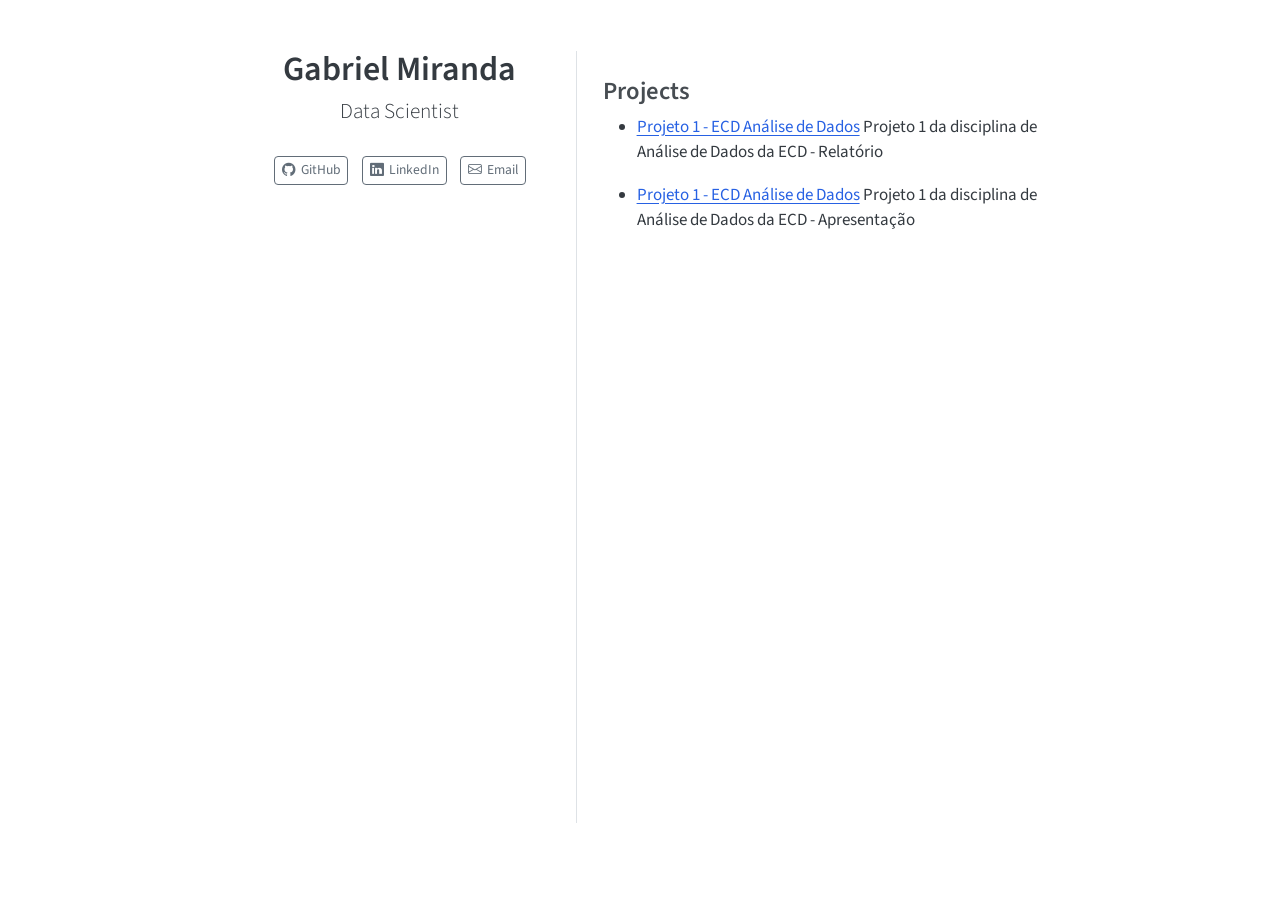
<file: docs/index.html>
<!DOCTYPE html>
<html xmlns="http://www.w3.org/1999/xhtml" lang="en" xml:lang="en"><head>

<meta charset="utf-8">
<meta name="generator" content="quarto-1.8.26">

<meta name="viewport" content="width=device-width, initial-scale=1.0, user-scalable=yes">


<title>Gabriel Miranda – Data Projects</title>
<style>
code{white-space: pre-wrap;}
span.smallcaps{font-variant: small-caps;}
div.columns{display: flex; gap: min(4vw, 1.5em);}
div.column{flex: auto; overflow-x: auto;}
div.hanging-indent{margin-left: 1.5em; text-indent: -1.5em;}
ul.task-list{list-style: none;}
ul.task-list li input[type="checkbox"] {
  width: 0.8em;
  margin: 0 0.8em 0.2em -1em; /* quarto-specific, see https://github.com/quarto-dev/quarto-cli/issues/4556 */ 
  vertical-align: middle;
}
</style>


<script src="site_libs/quarto-nav/quarto-nav.js"></script>
<script src="site_libs/clipboard/clipboard.min.js"></script>
<script src="site_libs/quarto-search/autocomplete.umd.js"></script>
<script src="site_libs/quarto-search/fuse.min.js"></script>
<script src="site_libs/quarto-search/quarto-search.js"></script>
<meta name="quarto:offset" content="./">
<script src="site_libs/quarto-html/quarto.js" type="module"></script>
<script src="site_libs/quarto-html/tabsets/tabsets.js" type="module"></script>
<script src="site_libs/quarto-html/axe/axe-check.js" type="module"></script>
<script src="site_libs/quarto-html/popper.min.js"></script>
<script src="site_libs/quarto-html/tippy.umd.min.js"></script>
<link href="site_libs/quarto-html/tippy.css" rel="stylesheet">
<link href="site_libs/quarto-html/quarto-syntax-highlighting-587c61ba64f3a5504c4d52d930310e48.css" rel="stylesheet" id="quarto-text-highlighting-styles">
<script src="site_libs/bootstrap/bootstrap.min.js"></script>
<link href="site_libs/bootstrap/bootstrap-icons.css" rel="stylesheet">
<link href="site_libs/bootstrap/bootstrap-e31584831b205ffbb2d98406f31c2a5b.min.css" rel="stylesheet" append-hash="true" id="quarto-bootstrap" data-mode="light">
<script id="quarto-search-options" type="application/json">{
  "location": "sidebar",
  "copy-button": false,
  "collapse-after": 3,
  "panel-placement": "start",
  "type": "textbox",
  "limit": 50,
  "keyboard-shortcut": [
    "f",
    "/",
    "s"
  ],
  "show-item-context": false,
  "language": {
    "search-no-results-text": "No results",
    "search-matching-documents-text": "matching documents",
    "search-copy-link-title": "Copy link to search",
    "search-hide-matches-text": "Hide additional matches",
    "search-more-match-text": "more match in this document",
    "search-more-matches-text": "more matches in this document",
    "search-clear-button-title": "Clear",
    "search-text-placeholder": "",
    "search-detached-cancel-button-title": "Cancel",
    "search-submit-button-title": "Submit",
    "search-label": "Search"
  }
}</script>


<link rel="stylesheet" href="custom.css">
</head>

<body class="fullcontent quarto-light">

<div id="quarto-search-results"></div>
<!-- content -->
<div id="quarto-content" class="quarto-container page-columns page-rows-contents page-layout-article">
<!-- sidebar -->
<!-- margin-sidebar -->
    
<!-- main -->
<div class="quarto-about-trestles">
  <div class="about-entity">
<header id="title-block-header" class="quarto-title-block default">
<div class="quarto-title">
<h1 class="title">Gabriel Miranda</h1>
<p class="subtitle lead">Data Scientist</p>
</div>
<div class="quarto-title-meta">
  </div>
</header>
    <div class="about-links">
  <a href="https://github.com/gamiranda" class="about-link" rel="" target="">
    <i class="bi bi-github"></i>
     <span class="about-link-text">GitHub</span>
  </a>
  <a href="https://linkedin.com/in/ga-miranda" class="about-link" rel="" target="">
    <i class="bi bi-linkedin"></i>
     <span class="about-link-text">LinkedIn</span>
  </a>
  <a href="mailto:gamiranda.ds@gmail.com" class="about-link" rel="" target="">
    <i class="bi bi-envelope"></i>
     <span class="about-link-text">Email</span>
  </a>
</div>
  </div>
  <div class="about-contents"><main class="content" id="quarto-document-content">
<section id="projects" class="level3">
<h3 data-anchor-id="projects">Projects</h3>
<ul>
<li><p><strong><a href="./quarto_archives/projeto1_analisededados.html">Projeto 1 - ECD Análise de Dados</a></strong> Projeto 1 da disciplina de Análise de Dados da ECD - Relatório</p></li>
<li><p><strong><a href="./quarto_archives/projeto1_apresentacao.html">Projeto 1 - ECD Análise de Dados</a></strong> Projeto 1 da disciplina de Análise de Dados da ECD - Apresentação</p></li>
</ul>


</section>
</main></div>
</div>
 <!-- /main -->
<script id="quarto-html-after-body" type="application/javascript">
  window.document.addEventListener("DOMContentLoaded", function (event) {
    const isCodeAnnotation = (el) => {
      for (const clz of el.classList) {
        if (clz.startsWith('code-annotation-')) {                     
          return true;
        }
      }
      return false;
    }
    const onCopySuccess = function(e) {
      // button target
      const button = e.trigger;
      // don't keep focus
      button.blur();
      // flash "checked"
      button.classList.add('code-copy-button-checked');
      var currentTitle = button.getAttribute("title");
      button.setAttribute("title", "Copied!");
      let tooltip;
      if (window.bootstrap) {
        button.setAttribute("data-bs-toggle", "tooltip");
        button.setAttribute("data-bs-placement", "left");
        button.setAttribute("data-bs-title", "Copied!");
        tooltip = new bootstrap.Tooltip(button, 
          { trigger: "manual", 
            customClass: "code-copy-button-tooltip",
            offset: [0, -8]});
        tooltip.show();    
      }
      setTimeout(function() {
        if (tooltip) {
          tooltip.hide();
          button.removeAttribute("data-bs-title");
          button.removeAttribute("data-bs-toggle");
          button.removeAttribute("data-bs-placement");
        }
        button.setAttribute("title", currentTitle);
        button.classList.remove('code-copy-button-checked');
      }, 1000);
      // clear code selection
      e.clearSelection();
    }
    const getTextToCopy = function(trigger) {
      const outerScaffold = trigger.parentElement.cloneNode(true);
      const codeEl = outerScaffold.querySelector('code');
      for (const childEl of codeEl.children) {
        if (isCodeAnnotation(childEl)) {
          childEl.remove();
        }
      }
      return codeEl.innerText;
    }
    const clipboard = new window.ClipboardJS('.code-copy-button:not([data-in-quarto-modal])', {
      text: getTextToCopy
    });
    clipboard.on('success', onCopySuccess);
    if (window.document.getElementById('quarto-embedded-source-code-modal')) {
      const clipboardModal = new window.ClipboardJS('.code-copy-button[data-in-quarto-modal]', {
        text: getTextToCopy,
        container: window.document.getElementById('quarto-embedded-source-code-modal')
      });
      clipboardModal.on('success', onCopySuccess);
    }
      var localhostRegex = new RegExp(/^(?:http|https):\/\/localhost\:?[0-9]*\//);
      var mailtoRegex = new RegExp(/^mailto:/);
        var filterRegex = new RegExp('/' + window.location.host + '/');
      var isInternal = (href) => {
          return filterRegex.test(href) || localhostRegex.test(href) || mailtoRegex.test(href);
      }
      // Inspect non-navigation links and adorn them if external
     var links = window.document.querySelectorAll('a[href]:not(.nav-link):not(.navbar-brand):not(.toc-action):not(.sidebar-link):not(.sidebar-item-toggle):not(.pagination-link):not(.no-external):not([aria-hidden]):not(.dropdown-item):not(.quarto-navigation-tool):not(.about-link)');
      for (var i=0; i<links.length; i++) {
        const link = links[i];
        if (!isInternal(link.href)) {
          // undo the damage that might have been done by quarto-nav.js in the case of
          // links that we want to consider external
          if (link.dataset.originalHref !== undefined) {
            link.href = link.dataset.originalHref;
          }
        }
      }
    function tippyHover(el, contentFn, onTriggerFn, onUntriggerFn) {
      const config = {
        allowHTML: true,
        maxWidth: 500,
        delay: 100,
        arrow: false,
        appendTo: function(el) {
            return el.parentElement;
        },
        interactive: true,
        interactiveBorder: 10,
        theme: 'quarto',
        placement: 'bottom-start',
      };
      if (contentFn) {
        config.content = contentFn;
      }
      if (onTriggerFn) {
        config.onTrigger = onTriggerFn;
      }
      if (onUntriggerFn) {
        config.onUntrigger = onUntriggerFn;
      }
      window.tippy(el, config); 
    }
    const noterefs = window.document.querySelectorAll('a[role="doc-noteref"]');
    for (var i=0; i<noterefs.length; i++) {
      const ref = noterefs[i];
      tippyHover(ref, function() {
        // use id or data attribute instead here
        let href = ref.getAttribute('data-footnote-href') || ref.getAttribute('href');
        try { href = new URL(href).hash; } catch {}
        const id = href.replace(/^#\/?/, "");
        const note = window.document.getElementById(id);
        if (note) {
          return note.innerHTML;
        } else {
          return "";
        }
      });
    }
    const xrefs = window.document.querySelectorAll('a.quarto-xref');
    const processXRef = (id, note) => {
      // Strip column container classes
      const stripColumnClz = (el) => {
        el.classList.remove("page-full", "page-columns");
        if (el.children) {
          for (const child of el.children) {
            stripColumnClz(child);
          }
        }
      }
      stripColumnClz(note)
      if (id === null || id.startsWith('sec-')) {
        // Special case sections, only their first couple elements
        const container = document.createElement("div");
        if (note.children && note.children.length > 2) {
          container.appendChild(note.children[0].cloneNode(true));
          for (let i = 1; i < note.children.length; i++) {
            const child = note.children[i];
            if (child.tagName === "P" && child.innerText === "") {
              continue;
            } else {
              container.appendChild(child.cloneNode(true));
              break;
            }
          }
          if (window.Quarto?.typesetMath) {
            window.Quarto.typesetMath(container);
          }
          return container.innerHTML
        } else {
          if (window.Quarto?.typesetMath) {
            window.Quarto.typesetMath(note);
          }
          return note.innerHTML;
        }
      } else {
        // Remove any anchor links if they are present
        const anchorLink = note.querySelector('a.anchorjs-link');
        if (anchorLink) {
          anchorLink.remove();
        }
        if (window.Quarto?.typesetMath) {
          window.Quarto.typesetMath(note);
        }
        if (note.classList.contains("callout")) {
          return note.outerHTML;
        } else {
          return note.innerHTML;
        }
      }
    }
    for (var i=0; i<xrefs.length; i++) {
      const xref = xrefs[i];
      tippyHover(xref, undefined, function(instance) {
        instance.disable();
        let url = xref.getAttribute('href');
        let hash = undefined; 
        if (url.startsWith('#')) {
          hash = url;
        } else {
          try { hash = new URL(url).hash; } catch {}
        }
        if (hash) {
          const id = hash.replace(/^#\/?/, "");
          const note = window.document.getElementById(id);
          if (note !== null) {
            try {
              const html = processXRef(id, note.cloneNode(true));
              instance.setContent(html);
            } finally {
              instance.enable();
              instance.show();
            }
          } else {
            // See if we can fetch this
            fetch(url.split('#')[0])
            .then(res => res.text())
            .then(html => {
              const parser = new DOMParser();
              const htmlDoc = parser.parseFromString(html, "text/html");
              const note = htmlDoc.getElementById(id);
              if (note !== null) {
                const html = processXRef(id, note);
                instance.setContent(html);
              } 
            }).finally(() => {
              instance.enable();
              instance.show();
            });
          }
        } else {
          // See if we can fetch a full url (with no hash to target)
          // This is a special case and we should probably do some content thinning / targeting
          fetch(url)
          .then(res => res.text())
          .then(html => {
            const parser = new DOMParser();
            const htmlDoc = parser.parseFromString(html, "text/html");
            const note = htmlDoc.querySelector('main.content');
            if (note !== null) {
              // This should only happen for chapter cross references
              // (since there is no id in the URL)
              // remove the first header
              if (note.children.length > 0 && note.children[0].tagName === "HEADER") {
                note.children[0].remove();
              }
              const html = processXRef(null, note);
              instance.setContent(html);
            } 
          }).finally(() => {
            instance.enable();
            instance.show();
          });
        }
      }, function(instance) {
      });
    }
        let selectedAnnoteEl;
        const selectorForAnnotation = ( cell, annotation) => {
          let cellAttr = 'data-code-cell="' + cell + '"';
          let lineAttr = 'data-code-annotation="' +  annotation + '"';
          const selector = 'span[' + cellAttr + '][' + lineAttr + ']';
          return selector;
        }
        const selectCodeLines = (annoteEl) => {
          const doc = window.document;
          const targetCell = annoteEl.getAttribute("data-target-cell");
          const targetAnnotation = annoteEl.getAttribute("data-target-annotation");
          const annoteSpan = window.document.querySelector(selectorForAnnotation(targetCell, targetAnnotation));
          const lines = annoteSpan.getAttribute("data-code-lines").split(",");
          const lineIds = lines.map((line) => {
            return targetCell + "-" + line;
          })
          let top = null;
          let height = null;
          let parent = null;
          if (lineIds.length > 0) {
              //compute the position of the single el (top and bottom and make a div)
              const el = window.document.getElementById(lineIds[0]);
              top = el.offsetTop;
              height = el.offsetHeight;
              parent = el.parentElement.parentElement;
            if (lineIds.length > 1) {
              const lastEl = window.document.getElementById(lineIds[lineIds.length - 1]);
              const bottom = lastEl.offsetTop + lastEl.offsetHeight;
              height = bottom - top;
            }
            if (top !== null && height !== null && parent !== null) {
              // cook up a div (if necessary) and position it 
              let div = window.document.getElementById("code-annotation-line-highlight");
              if (div === null) {
                div = window.document.createElement("div");
                div.setAttribute("id", "code-annotation-line-highlight");
                div.style.position = 'absolute';
                parent.appendChild(div);
              }
              div.style.top = top - 2 + "px";
              div.style.height = height + 4 + "px";
              div.style.left = 0;
              let gutterDiv = window.document.getElementById("code-annotation-line-highlight-gutter");
              if (gutterDiv === null) {
                gutterDiv = window.document.createElement("div");
                gutterDiv.setAttribute("id", "code-annotation-line-highlight-gutter");
                gutterDiv.style.position = 'absolute';
                const codeCell = window.document.getElementById(targetCell);
                const gutter = codeCell.querySelector('.code-annotation-gutter');
                gutter.appendChild(gutterDiv);
              }
              gutterDiv.style.top = top - 2 + "px";
              gutterDiv.style.height = height + 4 + "px";
            }
            selectedAnnoteEl = annoteEl;
          }
        };
        const unselectCodeLines = () => {
          const elementsIds = ["code-annotation-line-highlight", "code-annotation-line-highlight-gutter"];
          elementsIds.forEach((elId) => {
            const div = window.document.getElementById(elId);
            if (div) {
              div.remove();
            }
          });
          selectedAnnoteEl = undefined;
        };
          // Handle positioning of the toggle
      window.addEventListener(
        "resize",
        throttle(() => {
          elRect = undefined;
          if (selectedAnnoteEl) {
            selectCodeLines(selectedAnnoteEl);
          }
        }, 10)
      );
      function throttle(fn, ms) {
      let throttle = false;
      let timer;
        return (...args) => {
          if(!throttle) { // first call gets through
              fn.apply(this, args);
              throttle = true;
          } else { // all the others get throttled
              if(timer) clearTimeout(timer); // cancel #2
              timer = setTimeout(() => {
                fn.apply(this, args);
                timer = throttle = false;
              }, ms);
          }
        };
      }
        // Attach click handler to the DT
        const annoteDls = window.document.querySelectorAll('dt[data-target-cell]');
        for (const annoteDlNode of annoteDls) {
          annoteDlNode.addEventListener('click', (event) => {
            const clickedEl = event.target;
            if (clickedEl !== selectedAnnoteEl) {
              unselectCodeLines();
              const activeEl = window.document.querySelector('dt[data-target-cell].code-annotation-active');
              if (activeEl) {
                activeEl.classList.remove('code-annotation-active');
              }
              selectCodeLines(clickedEl);
              clickedEl.classList.add('code-annotation-active');
            } else {
              // Unselect the line
              unselectCodeLines();
              clickedEl.classList.remove('code-annotation-active');
            }
          });
        }
    const findCites = (el) => {
      const parentEl = el.parentElement;
      if (parentEl) {
        const cites = parentEl.dataset.cites;
        if (cites) {
          return {
            el,
            cites: cites.split(' ')
          };
        } else {
          return findCites(el.parentElement)
        }
      } else {
        return undefined;
      }
    };
    var bibliorefs = window.document.querySelectorAll('a[role="doc-biblioref"]');
    for (var i=0; i<bibliorefs.length; i++) {
      const ref = bibliorefs[i];
      const citeInfo = findCites(ref);
      if (citeInfo) {
        tippyHover(citeInfo.el, function() {
          var popup = window.document.createElement('div');
          citeInfo.cites.forEach(function(cite) {
            var citeDiv = window.document.createElement('div');
            citeDiv.classList.add('hanging-indent');
            citeDiv.classList.add('csl-entry');
            var biblioDiv = window.document.getElementById('ref-' + cite);
            if (biblioDiv) {
              citeDiv.innerHTML = biblioDiv.innerHTML;
            }
            popup.appendChild(citeDiv);
          });
          return popup.innerHTML;
        });
      }
    }
  });
  </script>
</div> <!-- /content -->




</body></html>
</file>
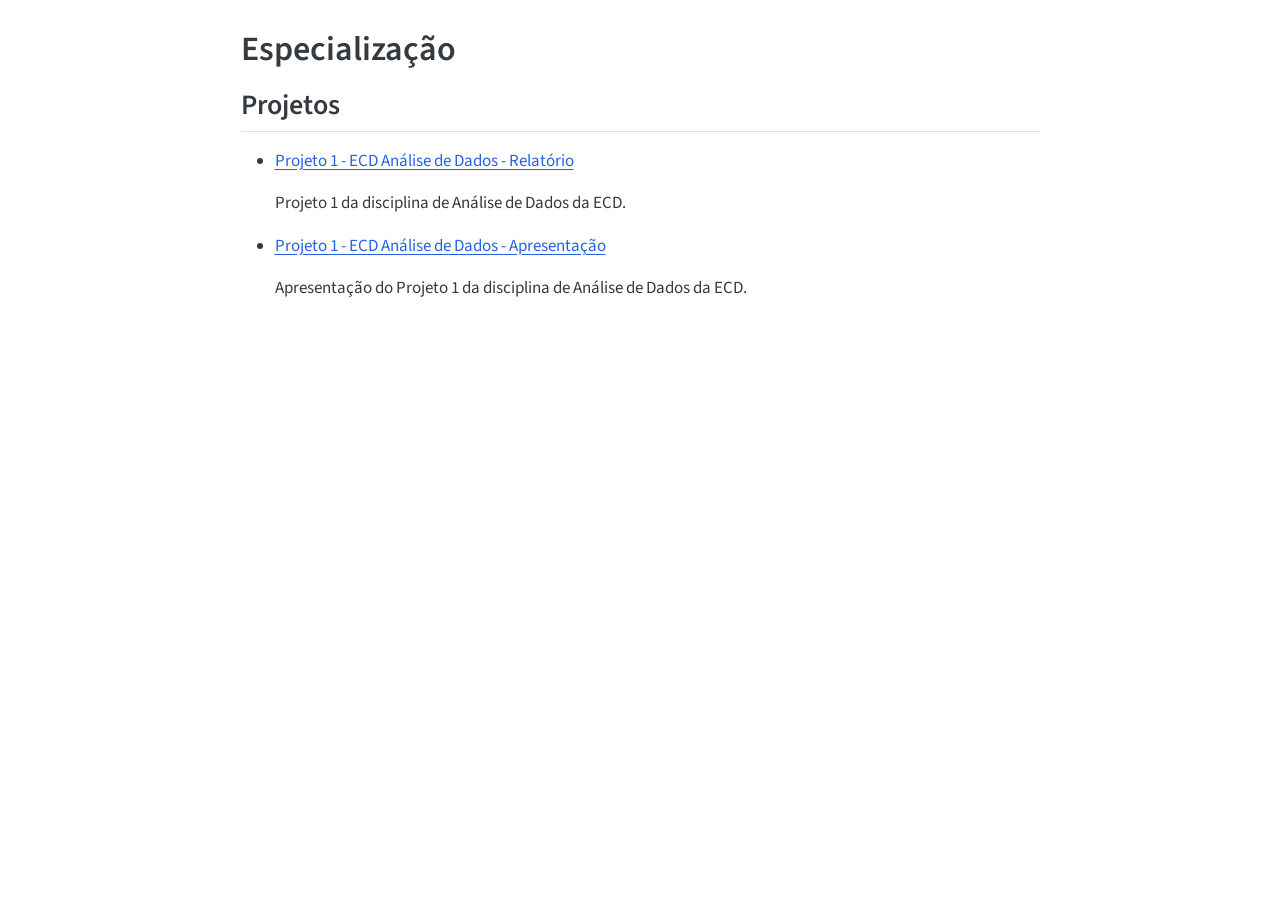
<file: docs/especializacao.html>
<!DOCTYPE html>
<html xmlns="http://www.w3.org/1999/xhtml" lang="en" xml:lang="en"><head>

<meta charset="utf-8">
<meta name="generator" content="quarto-1.8.26">

<meta name="viewport" content="width=device-width, initial-scale=1.0, user-scalable=yes">


<title>Especialização – Data Projects</title>
<style>
code{white-space: pre-wrap;}
span.smallcaps{font-variant: small-caps;}
div.columns{display: flex; gap: min(4vw, 1.5em);}
div.column{flex: auto; overflow-x: auto;}
div.hanging-indent{margin-left: 1.5em; text-indent: -1.5em;}
ul.task-list{list-style: none;}
ul.task-list li input[type="checkbox"] {
  width: 0.8em;
  margin: 0 0.8em 0.2em -1em; /* quarto-specific, see https://github.com/quarto-dev/quarto-cli/issues/4556 */ 
  vertical-align: middle;
}
</style>


<script src="site_libs/quarto-nav/quarto-nav.js"></script>
<script src="site_libs/clipboard/clipboard.min.js"></script>
<script src="site_libs/quarto-search/autocomplete.umd.js"></script>
<script src="site_libs/quarto-search/fuse.min.js"></script>
<script src="site_libs/quarto-search/quarto-search.js"></script>
<meta name="quarto:offset" content="./">
<script src="site_libs/quarto-html/quarto.js" type="module"></script>
<script src="site_libs/quarto-html/tabsets/tabsets.js" type="module"></script>
<script src="site_libs/quarto-html/axe/axe-check.js" type="module"></script>
<script src="site_libs/quarto-html/popper.min.js"></script>
<script src="site_libs/quarto-html/tippy.umd.min.js"></script>
<script src="site_libs/quarto-html/anchor.min.js"></script>
<link href="site_libs/quarto-html/tippy.css" rel="stylesheet">
<link href="site_libs/quarto-html/quarto-syntax-highlighting-587c61ba64f3a5504c4d52d930310e48.css" rel="stylesheet" id="quarto-text-highlighting-styles">
<script src="site_libs/bootstrap/bootstrap.min.js"></script>
<link href="site_libs/bootstrap/bootstrap-icons.css" rel="stylesheet">
<link href="site_libs/bootstrap/bootstrap-e31584831b205ffbb2d98406f31c2a5b.min.css" rel="stylesheet" append-hash="true" id="quarto-bootstrap" data-mode="light">
<script id="quarto-search-options" type="application/json">{
  "location": "sidebar",
  "copy-button": false,
  "collapse-after": 3,
  "panel-placement": "start",
  "type": "textbox",
  "limit": 50,
  "keyboard-shortcut": [
    "f",
    "/",
    "s"
  ],
  "show-item-context": false,
  "language": {
    "search-no-results-text": "No results",
    "search-matching-documents-text": "matching documents",
    "search-copy-link-title": "Copy link to search",
    "search-hide-matches-text": "Hide additional matches",
    "search-more-match-text": "more match in this document",
    "search-more-matches-text": "more matches in this document",
    "search-clear-button-title": "Clear",
    "search-text-placeholder": "",
    "search-detached-cancel-button-title": "Cancel",
    "search-submit-button-title": "Submit",
    "search-label": "Search"
  }
}</script>


<link rel="stylesheet" href="custom.css">
</head>

<body class="fullcontent quarto-light">

<div id="quarto-search-results"></div>
<!-- content -->
<div id="quarto-content" class="quarto-container page-columns page-rows-contents page-layout-article">
<!-- sidebar -->
<!-- margin-sidebar -->
    
<!-- main -->
<main class="content" id="quarto-document-content">

<header id="title-block-header" class="quarto-title-block default">
<div class="quarto-title">
<h1 class="title">Especialização</h1>
</div>



<div class="quarto-title-meta">

    
  
    
  </div>
  


</header>


<section id="projetos" class="level2">
<h2 class="anchored" data-anchor-id="projetos">Projetos</h2>
<ul>
<li><p><a href="./quarto_archives/projeto1_analisededados.html">Projeto 1 - ECD Análise de Dados - Relatório</a></p>
<p>Projeto 1 da disciplina de Análise de Dados da ECD.</p></li>
<li><p><a href="./quarto_archives/projeto1_apresentacao.html">Projeto 1 - ECD Análise de Dados - Apresentação</a></p>
<p>Apresentação do Projeto 1 da disciplina de Análise de Dados da ECD.</p></li>
</ul>


</section>

</main> <!-- /main -->
<script id="quarto-html-after-body" type="application/javascript">
  window.document.addEventListener("DOMContentLoaded", function (event) {
    const icon = "";
    const anchorJS = new window.AnchorJS();
    anchorJS.options = {
      placement: 'right',
      icon: icon
    };
    anchorJS.add('.anchored');
    const isCodeAnnotation = (el) => {
      for (const clz of el.classList) {
        if (clz.startsWith('code-annotation-')) {                     
          return true;
        }
      }
      return false;
    }
    const onCopySuccess = function(e) {
      // button target
      const button = e.trigger;
      // don't keep focus
      button.blur();
      // flash "checked"
      button.classList.add('code-copy-button-checked');
      var currentTitle = button.getAttribute("title");
      button.setAttribute("title", "Copied!");
      let tooltip;
      if (window.bootstrap) {
        button.setAttribute("data-bs-toggle", "tooltip");
        button.setAttribute("data-bs-placement", "left");
        button.setAttribute("data-bs-title", "Copied!");
        tooltip = new bootstrap.Tooltip(button, 
          { trigger: "manual", 
            customClass: "code-copy-button-tooltip",
            offset: [0, -8]});
        tooltip.show();    
      }
      setTimeout(function() {
        if (tooltip) {
          tooltip.hide();
          button.removeAttribute("data-bs-title");
          button.removeAttribute("data-bs-toggle");
          button.removeAttribute("data-bs-placement");
        }
        button.setAttribute("title", currentTitle);
        button.classList.remove('code-copy-button-checked');
      }, 1000);
      // clear code selection
      e.clearSelection();
    }
    const getTextToCopy = function(trigger) {
      const outerScaffold = trigger.parentElement.cloneNode(true);
      const codeEl = outerScaffold.querySelector('code');
      for (const childEl of codeEl.children) {
        if (isCodeAnnotation(childEl)) {
          childEl.remove();
        }
      }
      return codeEl.innerText;
    }
    const clipboard = new window.ClipboardJS('.code-copy-button:not([data-in-quarto-modal])', {
      text: getTextToCopy
    });
    clipboard.on('success', onCopySuccess);
    if (window.document.getElementById('quarto-embedded-source-code-modal')) {
      const clipboardModal = new window.ClipboardJS('.code-copy-button[data-in-quarto-modal]', {
        text: getTextToCopy,
        container: window.document.getElementById('quarto-embedded-source-code-modal')
      });
      clipboardModal.on('success', onCopySuccess);
    }
      var localhostRegex = new RegExp(/^(?:http|https):\/\/localhost\:?[0-9]*\//);
      var mailtoRegex = new RegExp(/^mailto:/);
        var filterRegex = new RegExp('/' + window.location.host + '/');
      var isInternal = (href) => {
          return filterRegex.test(href) || localhostRegex.test(href) || mailtoRegex.test(href);
      }
      // Inspect non-navigation links and adorn them if external
     var links = window.document.querySelectorAll('a[href]:not(.nav-link):not(.navbar-brand):not(.toc-action):not(.sidebar-link):not(.sidebar-item-toggle):not(.pagination-link):not(.no-external):not([aria-hidden]):not(.dropdown-item):not(.quarto-navigation-tool):not(.about-link)');
      for (var i=0; i<links.length; i++) {
        const link = links[i];
        if (!isInternal(link.href)) {
          // undo the damage that might have been done by quarto-nav.js in the case of
          // links that we want to consider external
          if (link.dataset.originalHref !== undefined) {
            link.href = link.dataset.originalHref;
          }
        }
      }
    function tippyHover(el, contentFn, onTriggerFn, onUntriggerFn) {
      const config = {
        allowHTML: true,
        maxWidth: 500,
        delay: 100,
        arrow: false,
        appendTo: function(el) {
            return el.parentElement;
        },
        interactive: true,
        interactiveBorder: 10,
        theme: 'quarto',
        placement: 'bottom-start',
      };
      if (contentFn) {
        config.content = contentFn;
      }
      if (onTriggerFn) {
        config.onTrigger = onTriggerFn;
      }
      if (onUntriggerFn) {
        config.onUntrigger = onUntriggerFn;
      }
      window.tippy(el, config); 
    }
    const noterefs = window.document.querySelectorAll('a[role="doc-noteref"]');
    for (var i=0; i<noterefs.length; i++) {
      const ref = noterefs[i];
      tippyHover(ref, function() {
        // use id or data attribute instead here
        let href = ref.getAttribute('data-footnote-href') || ref.getAttribute('href');
        try { href = new URL(href).hash; } catch {}
        const id = href.replace(/^#\/?/, "");
        const note = window.document.getElementById(id);
        if (note) {
          return note.innerHTML;
        } else {
          return "";
        }
      });
    }
    const xrefs = window.document.querySelectorAll('a.quarto-xref');
    const processXRef = (id, note) => {
      // Strip column container classes
      const stripColumnClz = (el) => {
        el.classList.remove("page-full", "page-columns");
        if (el.children) {
          for (const child of el.children) {
            stripColumnClz(child);
          }
        }
      }
      stripColumnClz(note)
      if (id === null || id.startsWith('sec-')) {
        // Special case sections, only their first couple elements
        const container = document.createElement("div");
        if (note.children && note.children.length > 2) {
          container.appendChild(note.children[0].cloneNode(true));
          for (let i = 1; i < note.children.length; i++) {
            const child = note.children[i];
            if (child.tagName === "P" && child.innerText === "") {
              continue;
            } else {
              container.appendChild(child.cloneNode(true));
              break;
            }
          }
          if (window.Quarto?.typesetMath) {
            window.Quarto.typesetMath(container);
          }
          return container.innerHTML
        } else {
          if (window.Quarto?.typesetMath) {
            window.Quarto.typesetMath(note);
          }
          return note.innerHTML;
        }
      } else {
        // Remove any anchor links if they are present
        const anchorLink = note.querySelector('a.anchorjs-link');
        if (anchorLink) {
          anchorLink.remove();
        }
        if (window.Quarto?.typesetMath) {
          window.Quarto.typesetMath(note);
        }
        if (note.classList.contains("callout")) {
          return note.outerHTML;
        } else {
          return note.innerHTML;
        }
      }
    }
    for (var i=0; i<xrefs.length; i++) {
      const xref = xrefs[i];
      tippyHover(xref, undefined, function(instance) {
        instance.disable();
        let url = xref.getAttribute('href');
        let hash = undefined; 
        if (url.startsWith('#')) {
          hash = url;
        } else {
          try { hash = new URL(url).hash; } catch {}
        }
        if (hash) {
          const id = hash.replace(/^#\/?/, "");
          const note = window.document.getElementById(id);
          if (note !== null) {
            try {
              const html = processXRef(id, note.cloneNode(true));
              instance.setContent(html);
            } finally {
              instance.enable();
              instance.show();
            }
          } else {
            // See if we can fetch this
            fetch(url.split('#')[0])
            .then(res => res.text())
            .then(html => {
              const parser = new DOMParser();
              const htmlDoc = parser.parseFromString(html, "text/html");
              const note = htmlDoc.getElementById(id);
              if (note !== null) {
                const html = processXRef(id, note);
                instance.setContent(html);
              } 
            }).finally(() => {
              instance.enable();
              instance.show();
            });
          }
        } else {
          // See if we can fetch a full url (with no hash to target)
          // This is a special case and we should probably do some content thinning / targeting
          fetch(url)
          .then(res => res.text())
          .then(html => {
            const parser = new DOMParser();
            const htmlDoc = parser.parseFromString(html, "text/html");
            const note = htmlDoc.querySelector('main.content');
            if (note !== null) {
              // This should only happen for chapter cross references
              // (since there is no id in the URL)
              // remove the first header
              if (note.children.length > 0 && note.children[0].tagName === "HEADER") {
                note.children[0].remove();
              }
              const html = processXRef(null, note);
              instance.setContent(html);
            } 
          }).finally(() => {
            instance.enable();
            instance.show();
          });
        }
      }, function(instance) {
      });
    }
        let selectedAnnoteEl;
        const selectorForAnnotation = ( cell, annotation) => {
          let cellAttr = 'data-code-cell="' + cell + '"';
          let lineAttr = 'data-code-annotation="' +  annotation + '"';
          const selector = 'span[' + cellAttr + '][' + lineAttr + ']';
          return selector;
        }
        const selectCodeLines = (annoteEl) => {
          const doc = window.document;
          const targetCell = annoteEl.getAttribute("data-target-cell");
          const targetAnnotation = annoteEl.getAttribute("data-target-annotation");
          const annoteSpan = window.document.querySelector(selectorForAnnotation(targetCell, targetAnnotation));
          const lines = annoteSpan.getAttribute("data-code-lines").split(",");
          const lineIds = lines.map((line) => {
            return targetCell + "-" + line;
          })
          let top = null;
          let height = null;
          let parent = null;
          if (lineIds.length > 0) {
              //compute the position of the single el (top and bottom and make a div)
              const el = window.document.getElementById(lineIds[0]);
              top = el.offsetTop;
              height = el.offsetHeight;
              parent = el.parentElement.parentElement;
            if (lineIds.length > 1) {
              const lastEl = window.document.getElementById(lineIds[lineIds.length - 1]);
              const bottom = lastEl.offsetTop + lastEl.offsetHeight;
              height = bottom - top;
            }
            if (top !== null && height !== null && parent !== null) {
              // cook up a div (if necessary) and position it 
              let div = window.document.getElementById("code-annotation-line-highlight");
              if (div === null) {
                div = window.document.createElement("div");
                div.setAttribute("id", "code-annotation-line-highlight");
                div.style.position = 'absolute';
                parent.appendChild(div);
              }
              div.style.top = top - 2 + "px";
              div.style.height = height + 4 + "px";
              div.style.left = 0;
              let gutterDiv = window.document.getElementById("code-annotation-line-highlight-gutter");
              if (gutterDiv === null) {
                gutterDiv = window.document.createElement("div");
                gutterDiv.setAttribute("id", "code-annotation-line-highlight-gutter");
                gutterDiv.style.position = 'absolute';
                const codeCell = window.document.getElementById(targetCell);
                const gutter = codeCell.querySelector('.code-annotation-gutter');
                gutter.appendChild(gutterDiv);
              }
              gutterDiv.style.top = top - 2 + "px";
              gutterDiv.style.height = height + 4 + "px";
            }
            selectedAnnoteEl = annoteEl;
          }
        };
        const unselectCodeLines = () => {
          const elementsIds = ["code-annotation-line-highlight", "code-annotation-line-highlight-gutter"];
          elementsIds.forEach((elId) => {
            const div = window.document.getElementById(elId);
            if (div) {
              div.remove();
            }
          });
          selectedAnnoteEl = undefined;
        };
          // Handle positioning of the toggle
      window.addEventListener(
        "resize",
        throttle(() => {
          elRect = undefined;
          if (selectedAnnoteEl) {
            selectCodeLines(selectedAnnoteEl);
          }
        }, 10)
      );
      function throttle(fn, ms) {
      let throttle = false;
      let timer;
        return (...args) => {
          if(!throttle) { // first call gets through
              fn.apply(this, args);
              throttle = true;
          } else { // all the others get throttled
              if(timer) clearTimeout(timer); // cancel #2
              timer = setTimeout(() => {
                fn.apply(this, args);
                timer = throttle = false;
              }, ms);
          }
        };
      }
        // Attach click handler to the DT
        const annoteDls = window.document.querySelectorAll('dt[data-target-cell]');
        for (const annoteDlNode of annoteDls) {
          annoteDlNode.addEventListener('click', (event) => {
            const clickedEl = event.target;
            if (clickedEl !== selectedAnnoteEl) {
              unselectCodeLines();
              const activeEl = window.document.querySelector('dt[data-target-cell].code-annotation-active');
              if (activeEl) {
                activeEl.classList.remove('code-annotation-active');
              }
              selectCodeLines(clickedEl);
              clickedEl.classList.add('code-annotation-active');
            } else {
              // Unselect the line
              unselectCodeLines();
              clickedEl.classList.remove('code-annotation-active');
            }
          });
        }
    const findCites = (el) => {
      const parentEl = el.parentElement;
      if (parentEl) {
        const cites = parentEl.dataset.cites;
        if (cites) {
          return {
            el,
            cites: cites.split(' ')
          };
        } else {
          return findCites(el.parentElement)
        }
      } else {
        return undefined;
      }
    };
    var bibliorefs = window.document.querySelectorAll('a[role="doc-biblioref"]');
    for (var i=0; i<bibliorefs.length; i++) {
      const ref = bibliorefs[i];
      const citeInfo = findCites(ref);
      if (citeInfo) {
        tippyHover(citeInfo.el, function() {
          var popup = window.document.createElement('div');
          citeInfo.cites.forEach(function(cite) {
            var citeDiv = window.document.createElement('div');
            citeDiv.classList.add('hanging-indent');
            citeDiv.classList.add('csl-entry');
            var biblioDiv = window.document.getElementById('ref-' + cite);
            if (biblioDiv) {
              citeDiv.innerHTML = biblioDiv.innerHTML;
            }
            popup.appendChild(citeDiv);
          });
          return popup.innerHTML;
        });
      }
    }
  });
  </script>
</div> <!-- /content -->




</body></html>
</file>
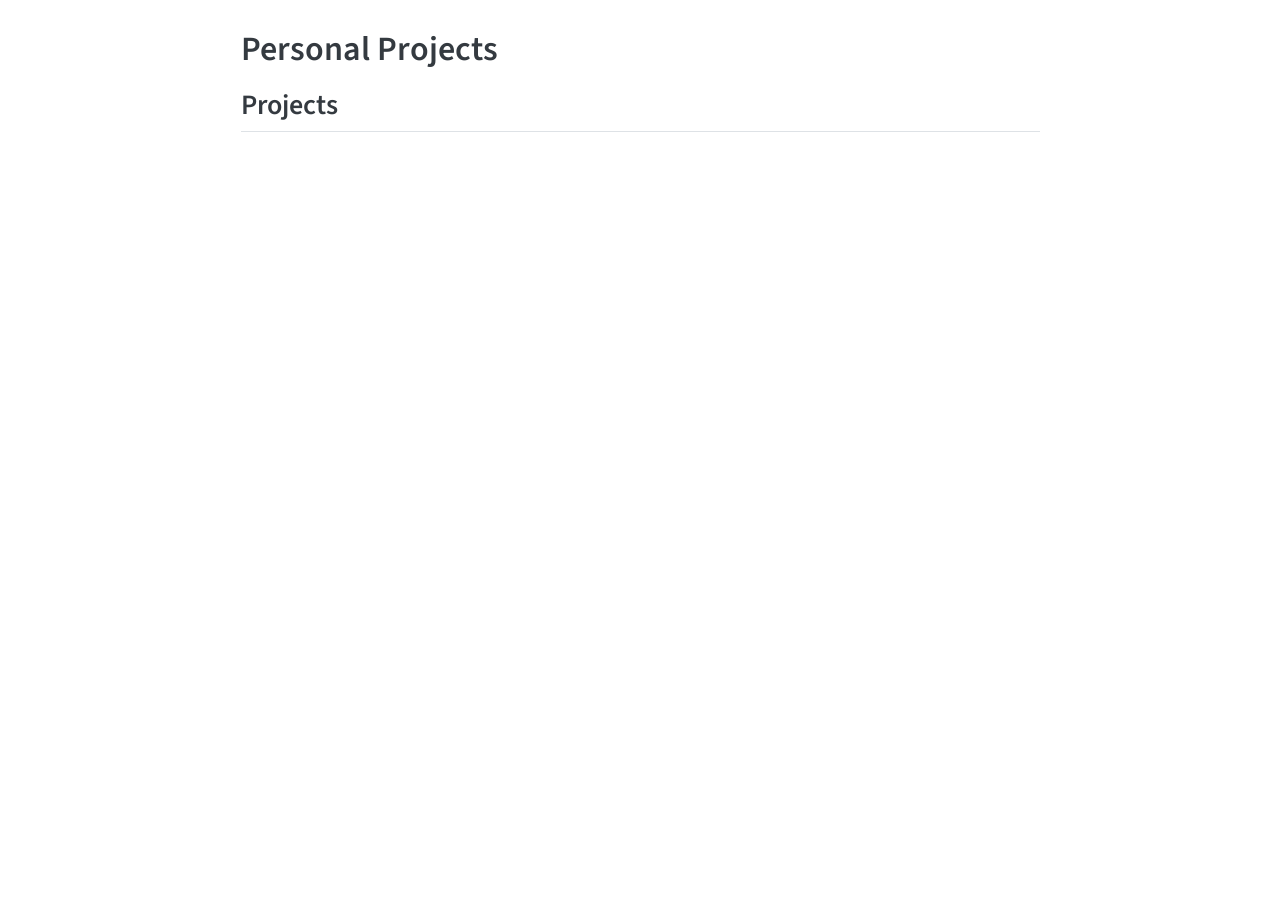
<file: docs/personal_projects.html>
<!DOCTYPE html>
<html xmlns="http://www.w3.org/1999/xhtml" lang="en" xml:lang="en"><head>

<meta charset="utf-8">
<meta name="generator" content="quarto-1.8.26">

<meta name="viewport" content="width=device-width, initial-scale=1.0, user-scalable=yes">


<title>Personal Projects – Data Projects</title>
<style>
code{white-space: pre-wrap;}
span.smallcaps{font-variant: small-caps;}
div.columns{display: flex; gap: min(4vw, 1.5em);}
div.column{flex: auto; overflow-x: auto;}
div.hanging-indent{margin-left: 1.5em; text-indent: -1.5em;}
ul.task-list{list-style: none;}
ul.task-list li input[type="checkbox"] {
  width: 0.8em;
  margin: 0 0.8em 0.2em -1em; /* quarto-specific, see https://github.com/quarto-dev/quarto-cli/issues/4556 */ 
  vertical-align: middle;
}
</style>


<script src="site_libs/quarto-nav/quarto-nav.js"></script>
<script src="site_libs/clipboard/clipboard.min.js"></script>
<script src="site_libs/quarto-search/autocomplete.umd.js"></script>
<script src="site_libs/quarto-search/fuse.min.js"></script>
<script src="site_libs/quarto-search/quarto-search.js"></script>
<meta name="quarto:offset" content="./">
<script src="site_libs/quarto-html/quarto.js" type="module"></script>
<script src="site_libs/quarto-html/tabsets/tabsets.js" type="module"></script>
<script src="site_libs/quarto-html/axe/axe-check.js" type="module"></script>
<script src="site_libs/quarto-html/popper.min.js"></script>
<script src="site_libs/quarto-html/tippy.umd.min.js"></script>
<script src="site_libs/quarto-html/anchor.min.js"></script>
<link href="site_libs/quarto-html/tippy.css" rel="stylesheet">
<link href="site_libs/quarto-html/quarto-syntax-highlighting-587c61ba64f3a5504c4d52d930310e48.css" rel="stylesheet" id="quarto-text-highlighting-styles">
<script src="site_libs/bootstrap/bootstrap.min.js"></script>
<link href="site_libs/bootstrap/bootstrap-icons.css" rel="stylesheet">
<link href="site_libs/bootstrap/bootstrap-e31584831b205ffbb2d98406f31c2a5b.min.css" rel="stylesheet" append-hash="true" id="quarto-bootstrap" data-mode="light">
<script id="quarto-search-options" type="application/json">{
  "location": "sidebar",
  "copy-button": false,
  "collapse-after": 3,
  "panel-placement": "start",
  "type": "textbox",
  "limit": 50,
  "keyboard-shortcut": [
    "f",
    "/",
    "s"
  ],
  "show-item-context": false,
  "language": {
    "search-no-results-text": "No results",
    "search-matching-documents-text": "matching documents",
    "search-copy-link-title": "Copy link to search",
    "search-hide-matches-text": "Hide additional matches",
    "search-more-match-text": "more match in this document",
    "search-more-matches-text": "more matches in this document",
    "search-clear-button-title": "Clear",
    "search-text-placeholder": "",
    "search-detached-cancel-button-title": "Cancel",
    "search-submit-button-title": "Submit",
    "search-label": "Search"
  }
}</script>


<link rel="stylesheet" href="custom.css">
</head>

<body class="fullcontent quarto-light">

<div id="quarto-search-results"></div>
<!-- content -->
<div id="quarto-content" class="quarto-container page-columns page-rows-contents page-layout-article">
<!-- sidebar -->
<!-- margin-sidebar -->
    
<!-- main -->
<main class="content" id="quarto-document-content">

<header id="title-block-header" class="quarto-title-block default">
<div class="quarto-title">
<h1 class="title">Personal Projects</h1>
</div>



<div class="quarto-title-meta">

    
  
    
  </div>
  


</header>


<section id="projects" class="level2">
<h2 class="anchored" data-anchor-id="projects">Projects</h2>


</section>

</main> <!-- /main -->
<script id="quarto-html-after-body" type="application/javascript">
  window.document.addEventListener("DOMContentLoaded", function (event) {
    const icon = "";
    const anchorJS = new window.AnchorJS();
    anchorJS.options = {
      placement: 'right',
      icon: icon
    };
    anchorJS.add('.anchored');
    const isCodeAnnotation = (el) => {
      for (const clz of el.classList) {
        if (clz.startsWith('code-annotation-')) {                     
          return true;
        }
      }
      return false;
    }
    const onCopySuccess = function(e) {
      // button target
      const button = e.trigger;
      // don't keep focus
      button.blur();
      // flash "checked"
      button.classList.add('code-copy-button-checked');
      var currentTitle = button.getAttribute("title");
      button.setAttribute("title", "Copied!");
      let tooltip;
      if (window.bootstrap) {
        button.setAttribute("data-bs-toggle", "tooltip");
        button.setAttribute("data-bs-placement", "left");
        button.setAttribute("data-bs-title", "Copied!");
        tooltip = new bootstrap.Tooltip(button, 
          { trigger: "manual", 
            customClass: "code-copy-button-tooltip",
            offset: [0, -8]});
        tooltip.show();    
      }
      setTimeout(function() {
        if (tooltip) {
          tooltip.hide();
          button.removeAttribute("data-bs-title");
          button.removeAttribute("data-bs-toggle");
          button.removeAttribute("data-bs-placement");
        }
        button.setAttribute("title", currentTitle);
        button.classList.remove('code-copy-button-checked');
      }, 1000);
      // clear code selection
      e.clearSelection();
    }
    const getTextToCopy = function(trigger) {
      const outerScaffold = trigger.parentElement.cloneNode(true);
      const codeEl = outerScaffold.querySelector('code');
      for (const childEl of codeEl.children) {
        if (isCodeAnnotation(childEl)) {
          childEl.remove();
        }
      }
      return codeEl.innerText;
    }
    const clipboard = new window.ClipboardJS('.code-copy-button:not([data-in-quarto-modal])', {
      text: getTextToCopy
    });
    clipboard.on('success', onCopySuccess);
    if (window.document.getElementById('quarto-embedded-source-code-modal')) {
      const clipboardModal = new window.ClipboardJS('.code-copy-button[data-in-quarto-modal]', {
        text: getTextToCopy,
        container: window.document.getElementById('quarto-embedded-source-code-modal')
      });
      clipboardModal.on('success', onCopySuccess);
    }
      var localhostRegex = new RegExp(/^(?:http|https):\/\/localhost\:?[0-9]*\//);
      var mailtoRegex = new RegExp(/^mailto:/);
        var filterRegex = new RegExp('/' + window.location.host + '/');
      var isInternal = (href) => {
          return filterRegex.test(href) || localhostRegex.test(href) || mailtoRegex.test(href);
      }
      // Inspect non-navigation links and adorn them if external
     var links = window.document.querySelectorAll('a[href]:not(.nav-link):not(.navbar-brand):not(.toc-action):not(.sidebar-link):not(.sidebar-item-toggle):not(.pagination-link):not(.no-external):not([aria-hidden]):not(.dropdown-item):not(.quarto-navigation-tool):not(.about-link)');
      for (var i=0; i<links.length; i++) {
        const link = links[i];
        if (!isInternal(link.href)) {
          // undo the damage that might have been done by quarto-nav.js in the case of
          // links that we want to consider external
          if (link.dataset.originalHref !== undefined) {
            link.href = link.dataset.originalHref;
          }
        }
      }
    function tippyHover(el, contentFn, onTriggerFn, onUntriggerFn) {
      const config = {
        allowHTML: true,
        maxWidth: 500,
        delay: 100,
        arrow: false,
        appendTo: function(el) {
            return el.parentElement;
        },
        interactive: true,
        interactiveBorder: 10,
        theme: 'quarto',
        placement: 'bottom-start',
      };
      if (contentFn) {
        config.content = contentFn;
      }
      if (onTriggerFn) {
        config.onTrigger = onTriggerFn;
      }
      if (onUntriggerFn) {
        config.onUntrigger = onUntriggerFn;
      }
      window.tippy(el, config); 
    }
    const noterefs = window.document.querySelectorAll('a[role="doc-noteref"]');
    for (var i=0; i<noterefs.length; i++) {
      const ref = noterefs[i];
      tippyHover(ref, function() {
        // use id or data attribute instead here
        let href = ref.getAttribute('data-footnote-href') || ref.getAttribute('href');
        try { href = new URL(href).hash; } catch {}
        const id = href.replace(/^#\/?/, "");
        const note = window.document.getElementById(id);
        if (note) {
          return note.innerHTML;
        } else {
          return "";
        }
      });
    }
    const xrefs = window.document.querySelectorAll('a.quarto-xref');
    const processXRef = (id, note) => {
      // Strip column container classes
      const stripColumnClz = (el) => {
        el.classList.remove("page-full", "page-columns");
        if (el.children) {
          for (const child of el.children) {
            stripColumnClz(child);
          }
        }
      }
      stripColumnClz(note)
      if (id === null || id.startsWith('sec-')) {
        // Special case sections, only their first couple elements
        const container = document.createElement("div");
        if (note.children && note.children.length > 2) {
          container.appendChild(note.children[0].cloneNode(true));
          for (let i = 1; i < note.children.length; i++) {
            const child = note.children[i];
            if (child.tagName === "P" && child.innerText === "") {
              continue;
            } else {
              container.appendChild(child.cloneNode(true));
              break;
            }
          }
          if (window.Quarto?.typesetMath) {
            window.Quarto.typesetMath(container);
          }
          return container.innerHTML
        } else {
          if (window.Quarto?.typesetMath) {
            window.Quarto.typesetMath(note);
          }
          return note.innerHTML;
        }
      } else {
        // Remove any anchor links if they are present
        const anchorLink = note.querySelector('a.anchorjs-link');
        if (anchorLink) {
          anchorLink.remove();
        }
        if (window.Quarto?.typesetMath) {
          window.Quarto.typesetMath(note);
        }
        if (note.classList.contains("callout")) {
          return note.outerHTML;
        } else {
          return note.innerHTML;
        }
      }
    }
    for (var i=0; i<xrefs.length; i++) {
      const xref = xrefs[i];
      tippyHover(xref, undefined, function(instance) {
        instance.disable();
        let url = xref.getAttribute('href');
        let hash = undefined; 
        if (url.startsWith('#')) {
          hash = url;
        } else {
          try { hash = new URL(url).hash; } catch {}
        }
        if (hash) {
          const id = hash.replace(/^#\/?/, "");
          const note = window.document.getElementById(id);
          if (note !== null) {
            try {
              const html = processXRef(id, note.cloneNode(true));
              instance.setContent(html);
            } finally {
              instance.enable();
              instance.show();
            }
          } else {
            // See if we can fetch this
            fetch(url.split('#')[0])
            .then(res => res.text())
            .then(html => {
              const parser = new DOMParser();
              const htmlDoc = parser.parseFromString(html, "text/html");
              const note = htmlDoc.getElementById(id);
              if (note !== null) {
                const html = processXRef(id, note);
                instance.setContent(html);
              } 
            }).finally(() => {
              instance.enable();
              instance.show();
            });
          }
        } else {
          // See if we can fetch a full url (with no hash to target)
          // This is a special case and we should probably do some content thinning / targeting
          fetch(url)
          .then(res => res.text())
          .then(html => {
            const parser = new DOMParser();
            const htmlDoc = parser.parseFromString(html, "text/html");
            const note = htmlDoc.querySelector('main.content');
            if (note !== null) {
              // This should only happen for chapter cross references
              // (since there is no id in the URL)
              // remove the first header
              if (note.children.length > 0 && note.children[0].tagName === "HEADER") {
                note.children[0].remove();
              }
              const html = processXRef(null, note);
              instance.setContent(html);
            } 
          }).finally(() => {
            instance.enable();
            instance.show();
          });
        }
      }, function(instance) {
      });
    }
        let selectedAnnoteEl;
        const selectorForAnnotation = ( cell, annotation) => {
          let cellAttr = 'data-code-cell="' + cell + '"';
          let lineAttr = 'data-code-annotation="' +  annotation + '"';
          const selector = 'span[' + cellAttr + '][' + lineAttr + ']';
          return selector;
        }
        const selectCodeLines = (annoteEl) => {
          const doc = window.document;
          const targetCell = annoteEl.getAttribute("data-target-cell");
          const targetAnnotation = annoteEl.getAttribute("data-target-annotation");
          const annoteSpan = window.document.querySelector(selectorForAnnotation(targetCell, targetAnnotation));
          const lines = annoteSpan.getAttribute("data-code-lines").split(",");
          const lineIds = lines.map((line) => {
            return targetCell + "-" + line;
          })
          let top = null;
          let height = null;
          let parent = null;
          if (lineIds.length > 0) {
              //compute the position of the single el (top and bottom and make a div)
              const el = window.document.getElementById(lineIds[0]);
              top = el.offsetTop;
              height = el.offsetHeight;
              parent = el.parentElement.parentElement;
            if (lineIds.length > 1) {
              const lastEl = window.document.getElementById(lineIds[lineIds.length - 1]);
              const bottom = lastEl.offsetTop + lastEl.offsetHeight;
              height = bottom - top;
            }
            if (top !== null && height !== null && parent !== null) {
              // cook up a div (if necessary) and position it 
              let div = window.document.getElementById("code-annotation-line-highlight");
              if (div === null) {
                div = window.document.createElement("div");
                div.setAttribute("id", "code-annotation-line-highlight");
                div.style.position = 'absolute';
                parent.appendChild(div);
              }
              div.style.top = top - 2 + "px";
              div.style.height = height + 4 + "px";
              div.style.left = 0;
              let gutterDiv = window.document.getElementById("code-annotation-line-highlight-gutter");
              if (gutterDiv === null) {
                gutterDiv = window.document.createElement("div");
                gutterDiv.setAttribute("id", "code-annotation-line-highlight-gutter");
                gutterDiv.style.position = 'absolute';
                const codeCell = window.document.getElementById(targetCell);
                const gutter = codeCell.querySelector('.code-annotation-gutter');
                gutter.appendChild(gutterDiv);
              }
              gutterDiv.style.top = top - 2 + "px";
              gutterDiv.style.height = height + 4 + "px";
            }
            selectedAnnoteEl = annoteEl;
          }
        };
        const unselectCodeLines = () => {
          const elementsIds = ["code-annotation-line-highlight", "code-annotation-line-highlight-gutter"];
          elementsIds.forEach((elId) => {
            const div = window.document.getElementById(elId);
            if (div) {
              div.remove();
            }
          });
          selectedAnnoteEl = undefined;
        };
          // Handle positioning of the toggle
      window.addEventListener(
        "resize",
        throttle(() => {
          elRect = undefined;
          if (selectedAnnoteEl) {
            selectCodeLines(selectedAnnoteEl);
          }
        }, 10)
      );
      function throttle(fn, ms) {
      let throttle = false;
      let timer;
        return (...args) => {
          if(!throttle) { // first call gets through
              fn.apply(this, args);
              throttle = true;
          } else { // all the others get throttled
              if(timer) clearTimeout(timer); // cancel #2
              timer = setTimeout(() => {
                fn.apply(this, args);
                timer = throttle = false;
              }, ms);
          }
        };
      }
        // Attach click handler to the DT
        const annoteDls = window.document.querySelectorAll('dt[data-target-cell]');
        for (const annoteDlNode of annoteDls) {
          annoteDlNode.addEventListener('click', (event) => {
            const clickedEl = event.target;
            if (clickedEl !== selectedAnnoteEl) {
              unselectCodeLines();
              const activeEl = window.document.querySelector('dt[data-target-cell].code-annotation-active');
              if (activeEl) {
                activeEl.classList.remove('code-annotation-active');
              }
              selectCodeLines(clickedEl);
              clickedEl.classList.add('code-annotation-active');
            } else {
              // Unselect the line
              unselectCodeLines();
              clickedEl.classList.remove('code-annotation-active');
            }
          });
        }
    const findCites = (el) => {
      const parentEl = el.parentElement;
      if (parentEl) {
        const cites = parentEl.dataset.cites;
        if (cites) {
          return {
            el,
            cites: cites.split(' ')
          };
        } else {
          return findCites(el.parentElement)
        }
      } else {
        return undefined;
      }
    };
    var bibliorefs = window.document.querySelectorAll('a[role="doc-biblioref"]');
    for (var i=0; i<bibliorefs.length; i++) {
      const ref = bibliorefs[i];
      const citeInfo = findCites(ref);
      if (citeInfo) {
        tippyHover(citeInfo.el, function() {
          var popup = window.document.createElement('div');
          citeInfo.cites.forEach(function(cite) {
            var citeDiv = window.document.createElement('div');
            citeDiv.classList.add('hanging-indent');
            citeDiv.classList.add('csl-entry');
            var biblioDiv = window.document.getElementById('ref-' + cite);
            if (biblioDiv) {
              citeDiv.innerHTML = biblioDiv.innerHTML;
            }
            popup.appendChild(citeDiv);
          });
          return popup.innerHTML;
        });
      }
    }
  });
  </script>
</div> <!-- /content -->




</body></html>
</file>
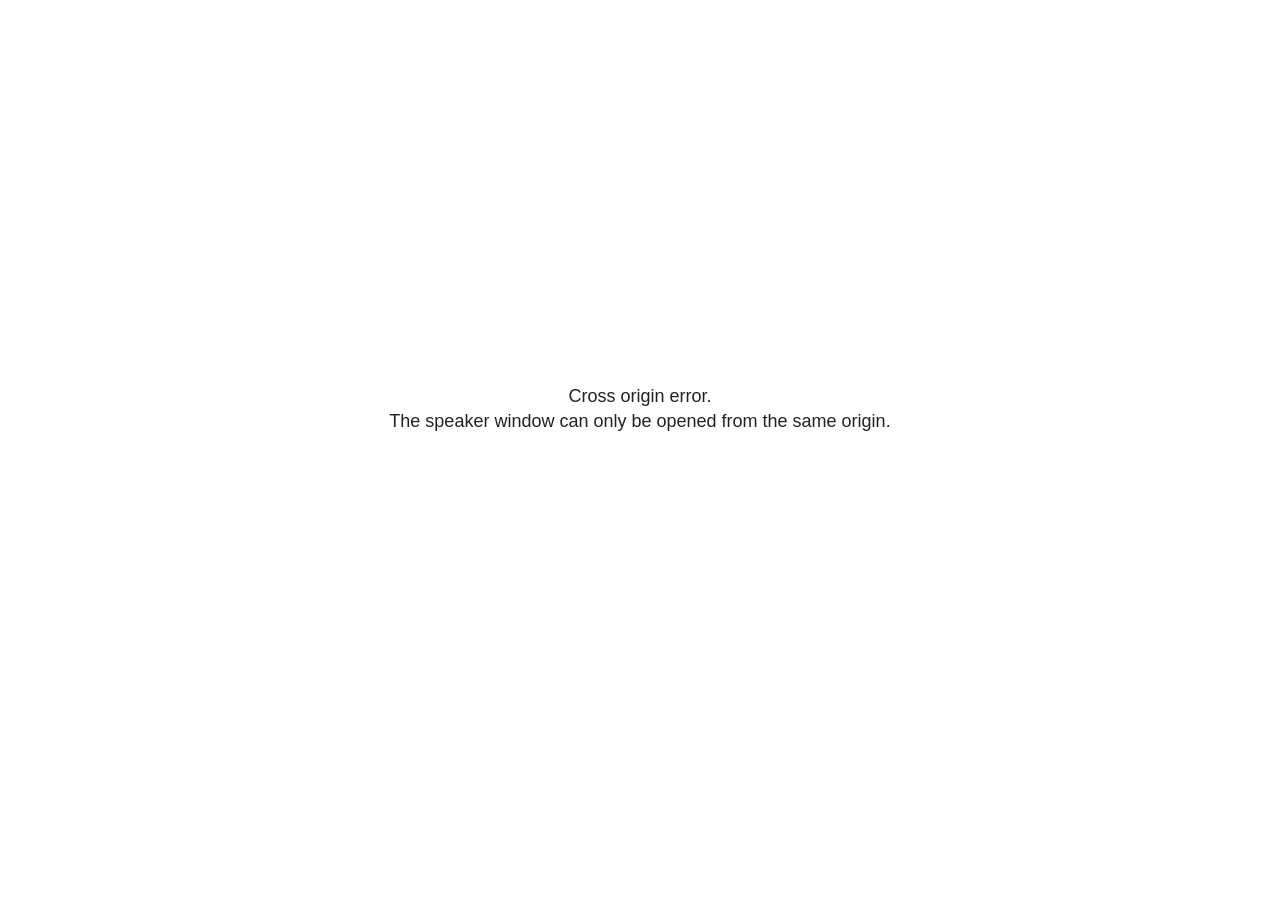
<file: docs/site_libs/revealjs/plugin/notes/speaker-view.html>
<!--
	NOTE: You need to build the notes plugin after making changes to this file.
-->
<html lang="en">
	<head>
		<meta charset="utf-8">

		<title>reveal.js - Speaker View</title>

		<style>
			body {
				font-family: Helvetica;
				font-size: 18px;
			}

			#current-slide,
			#upcoming-slide,
			#speaker-controls {
				padding: 6px;
				box-sizing: border-box;
				-moz-box-sizing: border-box;
			}

			#current-slide iframe,
			#upcoming-slide iframe {
				width: 100%;
				height: 100%;
				border: 1px solid #ddd;
			}

			#current-slide .label,
			#upcoming-slide .label {
				position: absolute;
				top: 10px;
				left: 10px;
				z-index: 2;
			}

			#connection-status {
				position: absolute;
				top: 0;
				left: 0;
				width: 100%;
				height: 100%;
				z-index: 20;
				padding: 30% 20% 20% 20%;
				font-size: 18px;
				color: #222;
				background: #fff;
				text-align: center;
				box-sizing: border-box;
				line-height: 1.4;
			}

			.overlay-element {
				height: 34px;
				line-height: 34px;
				padding: 0 10px;
				text-shadow: none;
				background: rgba( 220, 220, 220, 0.8 );
				color: #222;
				font-size: 14px;
			}

			.overlay-element.interactive:hover {
				background: rgba( 220, 220, 220, 1 );
			}

			#current-slide {
				position: absolute;
				width: 60%;
				height: 100%;
				top: 0;
				left: 0;
				padding-right: 0;
			}

			#upcoming-slide {
				position: absolute;
				width: 40%;
				height: 40%;
				right: 0;
				top: 0;
			}

			/* Speaker controls */
			#speaker-controls {
				position: absolute;
				top: 40%;
				right: 0;
				width: 40%;
				height: 60%;
				overflow: auto;
				font-size: 18px;
			}

				.speaker-controls-time.hidden,
				.speaker-controls-notes.hidden {
					display: none;
				}

				.speaker-controls-time .label,
				.speaker-controls-pace .label,
				.speaker-controls-notes .label {
					text-transform: uppercase;
					font-weight: normal;
					font-size: 0.66em;
					color: #666;
					margin: 0;
				}

				.speaker-controls-time, .speaker-controls-pace {
					border-bottom: 1px solid rgba( 200, 200, 200, 0.5 );
					margin-bottom: 10px;
					padding: 10px 16px;
					padding-bottom: 20px;
					cursor: pointer;
				}

				.speaker-controls-time .reset-button {
					opacity: 0;
					float: right;
					color: #666;
					text-decoration: none;
				}
				.speaker-controls-time:hover .reset-button {
					opacity: 1;
				}

				.speaker-controls-time .timer,
				.speaker-controls-time .clock {
					width: 50%;
				}

				.speaker-controls-time .timer,
				.speaker-controls-time .clock,
				.speaker-controls-time .pacing .hours-value,
				.speaker-controls-time .pacing .minutes-value,
				.speaker-controls-time .pacing .seconds-value {
					font-size: 1.9em;
				}

				.speaker-controls-time .timer {
					float: left;
				}

				.speaker-controls-time .clock {
					float: right;
					text-align: right;
				}

				.speaker-controls-time span.mute {
					opacity: 0.3;
				}

				.speaker-controls-time .pacing-title {
					margin-top: 5px;
				}

				.speaker-controls-time .pacing.ahead {
					color: blue;
				}

				.speaker-controls-time .pacing.on-track {
					color: green;
				}

				.speaker-controls-time .pacing.behind {
					color: red;
				}

				.speaker-controls-notes {
					padding: 10px 16px;
				}

				.speaker-controls-notes .value {
					margin-top: 5px;
					line-height: 1.4;
					font-size: 1.2em;
				}

			/* Layout selector */
			#speaker-layout {
				position: absolute;
				top: 10px;
				right: 10px;
				color: #222;
				z-index: 10;
			}
				#speaker-layout select {
					position: absolute;
					width: 100%;
					height: 100%;
					top: 0;
					left: 0;
					border: 0;
					box-shadow: 0;
					cursor: pointer;
					opacity: 0;

					font-size: 1em;
					background-color: transparent;

					-moz-appearance: none;
					-webkit-appearance: none;
					-webkit-tap-highlight-color: rgba(0, 0, 0, 0);
				}

				#speaker-layout select:focus {
					outline: none;
					box-shadow: none;
				}

			.clear {
				clear: both;
			}

			/* Speaker layout: Wide */
			body[data-speaker-layout="wide"] #current-slide,
			body[data-speaker-layout="wide"] #upcoming-slide {
				width: 50%;
				height: 45%;
				padding: 6px;
			}

			body[data-speaker-layout="wide"] #current-slide {
				top: 0;
				left: 0;
			}

			body[data-speaker-layout="wide"] #upcoming-slide {
				top: 0;
				left: 50%;
			}

			body[data-speaker-layout="wide"] #speaker-controls {
				top: 45%;
				left: 0;
				width: 100%;
				height: 50%;
				font-size: 1.25em;
			}

			/* Speaker layout: Tall */
			body[data-speaker-layout="tall"] #current-slide,
			body[data-speaker-layout="tall"] #upcoming-slide {
				width: 45%;
				height: 50%;
				padding: 6px;
			}

			body[data-speaker-layout="tall"] #current-slide {
				top: 0;
				left: 0;
			}

			body[data-speaker-layout="tall"] #upcoming-slide {
				top: 50%;
				left: 0;
			}

			body[data-speaker-layout="tall"] #speaker-controls {
				padding-top: 40px;
				top: 0;
				left: 45%;
				width: 55%;
				height: 100%;
				font-size: 1.25em;
			}

			/* Speaker layout: Notes only */
			body[data-speaker-layout="notes-only"] #current-slide,
			body[data-speaker-layout="notes-only"] #upcoming-slide {
				display: none;
			}

			body[data-speaker-layout="notes-only"] #speaker-controls {
				padding-top: 40px;
				top: 0;
				left: 0;
				width: 100%;
				height: 100%;
				font-size: 1.25em;
			}

			@media screen and (max-width: 1080px) {
				body[data-speaker-layout="default"] #speaker-controls {
					font-size: 16px;
				}
			}

			@media screen and (max-width: 900px) {
				body[data-speaker-layout="default"] #speaker-controls {
					font-size: 14px;
				}
			}

			@media screen and (max-width: 800px) {
				body[data-speaker-layout="default"] #speaker-controls {
					font-size: 12px;
				}
			}

		</style>
	</head>

	<body>

		<div id="connection-status">Loading speaker view...</div>

		<div id="current-slide"></div>
		<div id="upcoming-slide"><span class="overlay-element label">Upcoming</span></div>
		<div id="speaker-controls">
			<div class="speaker-controls-time">
				<h4 class="label">Time <span class="reset-button">Click to Reset</span></h4>
				<div class="clock">
					<span class="clock-value">0:00 AM</span>
				</div>
				<div class="timer">
					<span class="hours-value">00</span><span class="minutes-value">:00</span><span class="seconds-value">:00</span>
				</div>
				<div class="clear"></div>

				<h4 class="label pacing-title" style="display: none">Pacing – Time to finish current slide</h4>
				<div class="pacing" style="display: none">
					<span class="hours-value">00</span><span class="minutes-value">:00</span><span class="seconds-value">:00</span>
				</div>
			</div>

			<div class="speaker-controls-notes hidden">
				<h4 class="label">Notes</h4>
				<div class="value"></div>
			</div>
		</div>
		<div id="speaker-layout" class="overlay-element interactive">
			<span class="speaker-layout-label"></span>
			<select class="speaker-layout-dropdown"></select>
		</div>

		<script>

			(function() {

				var notes,
					notesValue,
					currentState,
					currentSlide,
					upcomingSlide,
					layoutLabel,
					layoutDropdown,
					pendingCalls = {},
					lastRevealApiCallId = 0,
					connected = false

				var connectionStatus = document.querySelector( '#connection-status' );

				var SPEAKER_LAYOUTS = {
					'default': 'Default',
					'wide': 'Wide',
					'tall': 'Tall',
					'notes-only': 'Notes only'
				};

				setupLayout();

				let openerOrigin;

				try {
					openerOrigin = window.opener.location.origin;
				}
				catch ( error ) { console.warn( error ) }

				// In order to prevent XSS, the speaker view will only run if its
				// opener has the same origin as itself
				if( window.location.origin !== openerOrigin ) {
					connectionStatus.innerHTML = 'Cross origin error.<br>The speaker window can only be opened from the same origin.';
					return;
				}

				var connectionTimeout = setTimeout( function() {
					connectionStatus.innerHTML = 'Error connecting to main window.<br>Please try closing and reopening the speaker view.';
				}, 5000 );

				window.addEventListener( 'message', function( event ) {

					// Validate the origin of all messages to avoid parsing messages
					// that aren't meant for us. Ignore when running off file:// so
					// that the speaker view continues to work without a web server.
					if( window.location.origin !== event.origin && window.location.origin !== 'file://' ) {
						return
					}

					clearTimeout( connectionTimeout );
					connectionStatus.style.display = 'none';

					var data = JSON.parse( event.data );

					// The overview mode is only useful to the reveal.js instance
					// where navigation occurs so we don't sync it
					if( data.state ) delete data.state.overview;

					// Messages sent by the notes plugin inside of the main window
					if( data && data.namespace === 'reveal-notes' ) {
						if( data.type === 'connect' ) {
							handleConnectMessage( data );
						}
						else if( data.type === 'state' ) {
							handleStateMessage( data );
						}
						else if( data.type === 'return' ) {
							pendingCalls[data.callId](data.result);
							delete pendingCalls[data.callId];
						}
					}
					// Messages sent by the reveal.js inside of the current slide preview
					else if( data && data.namespace === 'reveal' ) {
						if( /ready/.test( data.eventName ) ) {
							// Send a message back to notify that the handshake is complete
							window.opener.postMessage( JSON.stringify({ namespace: 'reveal-notes', type: 'connected'} ), '*' );
						}
						else if( /slidechanged|fragmentshown|fragmenthidden|paused|resumed/.test( data.eventName ) && currentState !== JSON.stringify( data.state ) ) {

							dispatchStateToMainWindow( data.state );

						}
					}

				} );

				/**
				 * Updates the presentation in the main window to match the state
				 * of the presentation in the notes window.
				 */
				const dispatchStateToMainWindow = debounce(( state ) => {
					window.opener.postMessage( JSON.stringify({ method: 'setState', args: [ state ]} ), '*' );
				}, 500);

				/**
				 * Asynchronously calls the Reveal.js API of the main frame.
				 */
				function callRevealApi( methodName, methodArguments, callback ) {

					var callId = ++lastRevealApiCallId;
					pendingCalls[callId] = callback;
					window.opener.postMessage( JSON.stringify( {
						namespace: 'reveal-notes',
						type: 'call',
						callId: callId,
						methodName: methodName,
						arguments: methodArguments
					} ), '*' );

				}

				/**
				 * Called when the main window is trying to establish a
				 * connection.
				 */
				function handleConnectMessage( data ) {

					if( connected === false ) {
						connected = true;

						setupIframes( data );
						setupKeyboard();
						setupNotes();
						setupTimer();
						setupHeartbeat();
					}

				}

				/**
				 * Called when the main window sends an updated state.
				 */
				function handleStateMessage( data ) {

					// Store the most recently set state to avoid circular loops
					// applying the same state
					currentState = JSON.stringify( data.state );

					// No need for updating the notes in case of fragment changes
					if ( data.notes ) {
						notes.classList.remove( 'hidden' );
						notesValue.style.whiteSpace = data.whitespace;
						if( data.markdown ) {
							notesValue.innerHTML = marked( data.notes );
						}
						else {
							notesValue.innerHTML = data.notes;
						}
					}
					else {
						notes.classList.add( 'hidden' );
					}

					// Update the note slides
					currentSlide.contentWindow.postMessage( JSON.stringify({ method: 'setState', args: [ data.state ] }), '*' );
					upcomingSlide.contentWindow.postMessage( JSON.stringify({ method: 'setState', args: [ data.state ] }), '*' );
					upcomingSlide.contentWindow.postMessage( JSON.stringify({ method: 'next' }), '*' );

				}

				// Limit to max one state update per X ms
				handleStateMessage = debounce( handleStateMessage, 200 );

				/**
				 * Forward keyboard events to the current slide window.
				 * This enables keyboard events to work even if focus
				 * isn't set on the current slide iframe.
				 *
				 * Block F5 default handling, it reloads and disconnects
				 * the speaker notes window.
				 */
				function setupKeyboard() {

					document.addEventListener( 'keydown', function( event ) {
						if( event.keyCode === 116 || ( event.metaKey && event.keyCode === 82 ) ) {
							event.preventDefault();
							return false;
						}
						currentSlide.contentWindow.postMessage( JSON.stringify({ method: 'triggerKey', args: [ event.keyCode ] }), '*' );
					} );

				}

				/**
				 * Creates the preview iframes.
				 */
				function setupIframes( data ) {

					var params = [
						'receiver',
						'progress=false',
						'history=false',
						'transition=none',
						'autoSlide=0',
						'backgroundTransition=none'
					].join( '&' );

					var urlSeparator = /\?/.test(data.url) ? '&' : '?';
					var hash = '#/' + data.state.indexh + '/' + data.state.indexv;
					var currentURL = data.url + urlSeparator + params + '&scrollActivationWidth=false&postMessageEvents=true' + hash;
					var upcomingURL = data.url + urlSeparator + params + '&scrollActivationWidth=false&controls=false' + hash;

					currentSlide = document.createElement( 'iframe' );
					currentSlide.setAttribute( 'width', 1280 );
					currentSlide.setAttribute( 'height', 1024 );
					currentSlide.setAttribute( 'src', currentURL );
					document.querySelector( '#current-slide' ).appendChild( currentSlide );

					upcomingSlide = document.createElement( 'iframe' );
					upcomingSlide.setAttribute( 'width', 640 );
					upcomingSlide.setAttribute( 'height', 512 );
					upcomingSlide.setAttribute( 'src', upcomingURL );
					document.querySelector( '#upcoming-slide' ).appendChild( upcomingSlide );

				}

				/**
				 * Setup the notes UI.
				 */
				function setupNotes() {

					notes = document.querySelector( '.speaker-controls-notes' );
					notesValue = document.querySelector( '.speaker-controls-notes .value' );

				}

				/**
				 * We send out a heartbeat at all times to ensure we can
				 * reconnect with the main presentation window after reloads.
				 */
				function setupHeartbeat() {

					setInterval( () => {
						window.opener.postMessage( JSON.stringify({ namespace: 'reveal-notes', type: 'heartbeat'} ), '*' );
					}, 1000 );

				}

				function getTimings( callback ) {

					callRevealApi( 'getSlidesAttributes', [], function ( slideAttributes ) {
						callRevealApi( 'getConfig', [], function ( config ) {
							var totalTime = config.totalTime;
							var minTimePerSlide = config.minimumTimePerSlide || 0;
							var defaultTiming = config.defaultTiming;
							if ((defaultTiming == null) && (totalTime == null)) {
								callback(null);
								return;
							}
							// Setting totalTime overrides defaultTiming
							if (totalTime) {
								defaultTiming = 0;
							}
							var timings = [];
							for ( var i in slideAttributes ) {
								var slide = slideAttributes[ i ];
								var timing = defaultTiming;
								if( slide.hasOwnProperty( 'data-timing' )) {
									var t = slide[ 'data-timing' ];
									timing = parseInt(t);
									if( isNaN(timing) ) {
										console.warn("Could not parse timing '" + t + "' of slide " + i + "; using default of " + defaultTiming);
										timing = defaultTiming;
									}
								}
								timings.push(timing);
							}
							if ( totalTime ) {
								// After we've allocated time to individual slides, we summarize it and
								// subtract it from the total time
								var remainingTime = totalTime - timings.reduce( function(a, b) { return a + b; }, 0 );
								// The remaining time is divided by the number of slides that have 0 seconds
								// allocated at the moment, giving the average time-per-slide on the remaining slides
								var remainingSlides = (timings.filter( function(x) { return x == 0 }) ).length
								var timePerSlide = Math.round( remainingTime / remainingSlides, 0 )
								// And now we replace every zero-value timing with that average
								timings = timings.map( function(x) { return (x==0 ? timePerSlide : x) } );
							}
							var slidesUnderMinimum = timings.filter( function(x) { return (x < minTimePerSlide) } ).length
							if ( slidesUnderMinimum ) {
								message = "The pacing time for " + slidesUnderMinimum + " slide(s) is under the configured minimum of " + minTimePerSlide + " seconds. Check the data-timing attribute on individual slides, or consider increasing the totalTime or minimumTimePerSlide configuration options (or removing some slides).";
								alert(message);
							}
							callback( timings );
						} );
					} );

				}

				/**
				 * Return the number of seconds allocated for presenting
				 * all slides up to and including this one.
				 */
				function getTimeAllocated( timings, callback ) {

					callRevealApi( 'getSlidePastCount', [], function ( currentSlide ) {
						var allocated = 0;
						for (var i in timings.slice(0, currentSlide + 1)) {
							allocated += timings[i];
						}
						callback( allocated );
					} );

				}

				/**
				 * Create the timer and clock and start updating them
				 * at an interval.
				 */
				function setupTimer() {

					var start = new Date(),
					timeEl = document.querySelector( '.speaker-controls-time' ),
					clockEl = timeEl.querySelector( '.clock-value' ),
					hoursEl = timeEl.querySelector( '.hours-value' ),
					minutesEl = timeEl.querySelector( '.minutes-value' ),
					secondsEl = timeEl.querySelector( '.seconds-value' ),
					pacingTitleEl = timeEl.querySelector( '.pacing-title' ),
					pacingEl = timeEl.querySelector( '.pacing' ),
					pacingHoursEl = pacingEl.querySelector( '.hours-value' ),
					pacingMinutesEl = pacingEl.querySelector( '.minutes-value' ),
					pacingSecondsEl = pacingEl.querySelector( '.seconds-value' );

					var timings = null;
					getTimings( function ( _timings ) {

						timings = _timings;
						if (_timings !== null) {
							pacingTitleEl.style.removeProperty('display');
							pacingEl.style.removeProperty('display');
						}

						// Update once directly
						_updateTimer();

						// Then update every second
						setInterval( _updateTimer, 1000 );

					} );


					function _resetTimer() {

						if (timings == null) {
							start = new Date();
							_updateTimer();
						}
						else {
							// Reset timer to beginning of current slide
							getTimeAllocated( timings, function ( slideEndTimingSeconds ) {
								var slideEndTiming = slideEndTimingSeconds * 1000;
								callRevealApi( 'getSlidePastCount', [], function ( currentSlide ) {
									var currentSlideTiming = timings[currentSlide] * 1000;
									var previousSlidesTiming = slideEndTiming - currentSlideTiming;
									var now = new Date();
									start = new Date(now.getTime() - previousSlidesTiming);
									_updateTimer();
								} );
							} );
						}

					}

					timeEl.addEventListener( 'click', function() {
						_resetTimer();
						return false;
					} );

					function _displayTime( hrEl, minEl, secEl, time) {

						var sign = Math.sign(time) == -1 ? "-" : "";
						time = Math.abs(Math.round(time / 1000));
						var seconds = time % 60;
						var minutes = Math.floor( time / 60 ) % 60 ;
						var hours = Math.floor( time / ( 60 * 60 )) ;
						hrEl.innerHTML = sign + zeroPadInteger( hours );
						if (hours == 0) {
							hrEl.classList.add( 'mute' );
						}
						else {
							hrEl.classList.remove( 'mute' );
						}
						minEl.innerHTML = ':' + zeroPadInteger( minutes );
						if (hours == 0 && minutes == 0) {
							minEl.classList.add( 'mute' );
						}
						else {
							minEl.classList.remove( 'mute' );
						}
						secEl.innerHTML = ':' + zeroPadInteger( seconds );
					}

					function _updateTimer() {

						var diff, hours, minutes, seconds,
						now = new Date();

						diff = now.getTime() - start.getTime();

						clockEl.innerHTML = now.toLocaleTimeString( 'en-US', { hour12: true, hour: '2-digit', minute:'2-digit' } );
						_displayTime( hoursEl, minutesEl, secondsEl, diff );
						if (timings !== null) {
							_updatePacing(diff);
						}

					}

					function _updatePacing(diff) {

						getTimeAllocated( timings, function ( slideEndTimingSeconds ) {
							var slideEndTiming = slideEndTimingSeconds * 1000;

							callRevealApi( 'getSlidePastCount', [], function ( currentSlide ) {
								var currentSlideTiming = timings[currentSlide] * 1000;
								var timeLeftCurrentSlide = slideEndTiming - diff;
								if (timeLeftCurrentSlide < 0) {
									pacingEl.className = 'pacing behind';
								}
								else if (timeLeftCurrentSlide < currentSlideTiming) {
									pacingEl.className = 'pacing on-track';
								}
								else {
									pacingEl.className = 'pacing ahead';
								}
								_displayTime( pacingHoursEl, pacingMinutesEl, pacingSecondsEl, timeLeftCurrentSlide );
							} );
						} );
					}

				}

				/**
				 * Sets up the speaker view layout and layout selector.
				 */
				function setupLayout() {

					layoutDropdown = document.querySelector( '.speaker-layout-dropdown' );
					layoutLabel = document.querySelector( '.speaker-layout-label' );

					// Render the list of available layouts
					for( var id in SPEAKER_LAYOUTS ) {
						var option = document.createElement( 'option' );
						option.setAttribute( 'value', id );
						option.textContent = SPEAKER_LAYOUTS[ id ];
						layoutDropdown.appendChild( option );
					}

					// Monitor the dropdown for changes
					layoutDropdown.addEventListener( 'change', function( event ) {

						setLayout( layoutDropdown.value );

					}, false );

					// Restore any currently persisted layout
					setLayout( getLayout() );

				}

				/**
				 * Sets a new speaker view layout. The layout is persisted
				 * in local storage.
				 */
				function setLayout( value ) {

					var title = SPEAKER_LAYOUTS[ value ];

					layoutLabel.innerHTML = 'Layout' + ( title ? ( ': ' + title ) : '' );
					layoutDropdown.value = value;

					document.body.setAttribute( 'data-speaker-layout', value );

					// Persist locally
					if( supportsLocalStorage() ) {
						window.localStorage.setItem( 'reveal-speaker-layout', value );
					}

				}

				/**
				 * Returns the ID of the most recently set speaker layout
				 * or our default layout if none has been set.
				 */
				function getLayout() {

					if( supportsLocalStorage() ) {
						var layout = window.localStorage.getItem( 'reveal-speaker-layout' );
						if( layout ) {
							return layout;
						}
					}

					// Default to the first record in the layouts hash
					for( var id in SPEAKER_LAYOUTS ) {
						return id;
					}

				}

				function supportsLocalStorage() {

					try {
						localStorage.setItem('test', 'test');
						localStorage.removeItem('test');
						return true;
					}
					catch( e ) {
						return false;
					}

				}

				function zeroPadInteger( num ) {

					var str = '00' + parseInt( num );
					return str.substring( str.length - 2 );

				}

				/**
				 * Limits the frequency at which a function can be called.
				 */
				function debounce( fn, ms ) {

					var lastTime = 0,
						timeout;

					return function() {

						var args = arguments;
						var context = this;

						clearTimeout( timeout );

						var timeSinceLastCall = Date.now() - lastTime;
						if( timeSinceLastCall > ms ) {
							fn.apply( context, args );
							lastTime = Date.now();
						}
						else {
							timeout = setTimeout( function() {
								fn.apply( context, args );
								lastTime = Date.now();
							}, ms - timeSinceLastCall );
						}

					}

				}

			})();

		</script>
	</body>
</html>
</file>
<file: docs/site_libs/quarto-html/tippy.css>
.tippy-box[data-animation=fade][data-state=hidden]{opacity:0}[data-tippy-root]{max-width:calc(100vw - 10px)}.tippy-box{position:relative;background-color:#333;color:#fff;border-radius:4px;font-size:14px;line-height:1.4;white-space:normal;outline:0;transition-property:transform,visibility,opacity}.tippy-box[data-placement^=top]>.tippy-arrow{bottom:0}.tippy-box[data-placement^=top]>.tippy-arrow:before{bottom:-7px;left:0;border-width:8px 8px 0;border-top-color:initial;transform-origin:center top}.tippy-box[data-placement^=bottom]>.tippy-arrow{top:0}.tippy-box[data-placement^=bottom]>.tippy-arrow:before{top:-7px;left:0;border-width:0 8px 8px;border-bottom-color:initial;transform-origin:center bottom}.tippy-box[data-placement^=left]>.tippy-arrow{right:0}.tippy-box[data-placement^=left]>.tippy-arrow:before{border-width:8px 0 8px 8px;border-left-color:initial;right:-7px;transform-origin:center left}.tippy-box[data-placement^=right]>.tippy-arrow{left:0}.tippy-box[data-placement^=right]>.tippy-arrow:before{left:-7px;border-width:8px 8px 8px 0;border-right-color:initial;transform-origin:center right}.tippy-box[data-inertia][data-state=visible]{transition-timing-function:cubic-bezier(.54,1.5,.38,1.11)}.tippy-arrow{width:16px;height:16px;color:#333}.tippy-arrow:before{content:"";position:absolute;border-color:transparent;border-style:solid}.tippy-content{position:relative;padding:5px 9px;z-index:1}
</file>
<file: docs/site_libs/quarto-html/quarto-syntax-highlighting-587c61ba64f3a5504c4d52d930310e48.css>
/* quarto syntax highlight colors */
:root {
  --quarto-hl-ot-color: #003B4F;
  --quarto-hl-at-color: #657422;
  --quarto-hl-ss-color: #20794D;
  --quarto-hl-an-color: #5E5E5E;
  --quarto-hl-fu-color: #4758AB;
  --quarto-hl-st-color: #20794D;
  --quarto-hl-cf-color: #003B4F;
  --quarto-hl-op-color: #5E5E5E;
  --quarto-hl-er-color: #AD0000;
  --quarto-hl-bn-color: #AD0000;
  --quarto-hl-al-color: #AD0000;
  --quarto-hl-va-color: #111111;
  --quarto-hl-bu-color: inherit;
  --quarto-hl-ex-color: inherit;
  --quarto-hl-pp-color: #AD0000;
  --quarto-hl-in-color: #5E5E5E;
  --quarto-hl-vs-color: #20794D;
  --quarto-hl-wa-color: #5E5E5E;
  --quarto-hl-do-color: #5E5E5E;
  --quarto-hl-im-color: #00769E;
  --quarto-hl-ch-color: #20794D;
  --quarto-hl-dt-color: #AD0000;
  --quarto-hl-fl-color: #AD0000;
  --quarto-hl-co-color: #5E5E5E;
  --quarto-hl-cv-color: #5E5E5E;
  --quarto-hl-cn-color: #8f5902;
  --quarto-hl-sc-color: #5E5E5E;
  --quarto-hl-dv-color: #AD0000;
  --quarto-hl-kw-color: #003B4F;
}

/* other quarto variables */
:root {
  --quarto-font-monospace: SFMono-Regular, Menlo, Monaco, Consolas, "Liberation Mono", "Courier New", monospace;
}

/* syntax highlight based on Pandoc's rules */
pre > code.sourceCode > span {
  color: #003B4F;
}

code.sourceCode > span {
  color: #003B4F;
}

div.sourceCode,
div.sourceCode pre.sourceCode {
  color: #003B4F;
}

/* Normal */
code span {
  color: #003B4F;
}

/* Alert */
code span.al {
  color: #AD0000;
  font-style: inherit;
}

/* Annotation */
code span.an {
  color: #5E5E5E;
  font-style: inherit;
}

/* Attribute */
code span.at {
  color: #657422;
  font-style: inherit;
}

/* BaseN */
code span.bn {
  color: #AD0000;
  font-style: inherit;
}

/* BuiltIn */
code span.bu {
  font-style: inherit;
}

/* ControlFlow */
code span.cf {
  color: #003B4F;
  font-weight: bold;
  font-style: inherit;
}

/* Char */
code span.ch {
  color: #20794D;
  font-style: inherit;
}

/* Constant */
code span.cn {
  color: #8f5902;
  font-style: inherit;
}

/* Comment */
code span.co {
  color: #5E5E5E;
  font-style: inherit;
}

/* CommentVar */
code span.cv {
  color: #5E5E5E;
  font-style: italic;
}

/* Documentation */
code span.do {
  color: #5E5E5E;
  font-style: italic;
}

/* DataType */
code span.dt {
  color: #AD0000;
  font-style: inherit;
}

/* DecVal */
code span.dv {
  color: #AD0000;
  font-style: inherit;
}

/* Error */
code span.er {
  color: #AD0000;
  font-style: inherit;
}

/* Extension */
code span.ex {
  font-style: inherit;
}

/* Float */
code span.fl {
  color: #AD0000;
  font-style: inherit;
}

/* Function */
code span.fu {
  color: #4758AB;
  font-style: inherit;
}

/* Import */
code span.im {
  color: #00769E;
  font-style: inherit;
}

/* Information */
code span.in {
  color: #5E5E5E;
  font-style: inherit;
}

/* Keyword */
code span.kw {
  color: #003B4F;
  font-weight: bold;
  font-style: inherit;
}

/* Operator */
code span.op {
  color: #5E5E5E;
  font-style: inherit;
}

/* Other */
code span.ot {
  color: #003B4F;
  font-style: inherit;
}

/* Preprocessor */
code span.pp {
  color: #AD0000;
  font-style: inherit;
}

/* SpecialChar */
code span.sc {
  color: #5E5E5E;
  font-style: inherit;
}

/* SpecialString */
code span.ss {
  color: #20794D;
  font-style: inherit;
}

/* String */
code span.st {
  color: #20794D;
  font-style: inherit;
}

/* Variable */
code span.va {
  color: #111111;
  font-style: inherit;
}

/* VerbatimString */
code span.vs {
  color: #20794D;
  font-style: inherit;
}

/* Warning */
code span.wa {
  color: #5E5E5E;
  font-style: italic;
}

.prevent-inlining {
  content: "</";
}

/*# sourceMappingURL=2dce1cc6c82594539e1579de68416b47.css.map */
</file>
<file: docs/custom.css>
/* ===== Base ===== */

.reveal {
  font-family: "Inter", "Segoe UI", Arial, sans-serif;
  font-size: 30px;
  background-color: #eef2f7; /* fundo suave, cinza-azulado pastel */
  color: #0f172a;
}

.reveal .slides section li{
    text-align: justify;
}

.reveal .slides {
  text-align: justify;
}

/* ===== Títulos ===== */
.reveal h1 {
  font-size: 2.4em;
  font-weight: 800;
  color: #336699;
}

.reveal h2 {
  font-size: 1.7em;
  font-weight: 700;
  color: #336699;
}

.reveal h3 {
  font-size: 1.3em;
  font-weight: 600;
  color: #336699;
}


/* ===== Slide de título ===== */
.reveal .title-slide {
  background: linear-gradient(
    135deg,
    #2563eb99 0%,   /* azul com transparência */
    #7c3aed99 50%,   /* roxo com transparência */
    #05966999 100%   /* verde com transparência */
  );
  color: #336699;
}

.reveal .title-slide h1,
.reveal .title-slide h2,
.reveal .title-slide p {
  color: white;
}

/* ===== Texto ===== */
.reveal p,
.reveal li {
  line-height: 1.45;
}

/* ===== Listas ===== */
.reveal ul li::marker {
  color: #2563eb;
}

/* ===== Caixas coloridas ===== */
.box-blue {
  border-left: 8px solid #2563eb;
  background: #eff6ff;
  padding: 0.7em;
  border-radius: 8px;
  box-shadow: 0 4px 12px rgba(0,0,0,0.08);
}

.box-purple {
  border-left: 8px solid #7c3aed;
  background: #f5f3ff;
  padding: 0.7em;
  border-radius: 8px;
  box-shadow: 0 4px 12px rgba(0,0,0,0.08);
}

.box-green {
  border-left: 8px solid #059669;
  background: #ecfdf5;
  padding: 0.7em;
  border-radius: 8px;
  box-shadow: 0 4px 12px rgba(0,0,0,0.08);
}

.box-orange {
  border-left: 8px solid #ea580c;
  background: #fff7ed;
  padding: 0.7em;
  border-radius: 8px;
  box-shadow: 0 4px 12px rgba(0,0,0,0.08);
}

/* ===== Destaques ===== */
.highlight-blue {
  color: #2563eb;
  font-weight: 700;
}

.highlight-purple {
  color: #7c3aed;
  font-weight: 700;
}

.highlight-green {
  color: #059669;
  font-weight: 700;
}

.highlight-orange {
  color: #ea580c;
  font-weight: 700;
}

/* ===== Código ===== */
.reveal pre code {
  font-size: 0.78em;
  background: #020617;
  color: #e5e7eb;
  border-radius: 10px;
  padding: 1em;
}

/* ===== Rodapé ===== */
.reveal .footer {
  font-size: 0.5em;
  color: #64748b;
}

.interpretacao {
  margin-top: 18px;
  padding: 10px 14px;
  border-left: 4px solid #444;
  background: #f7f7f7;
  font-size: 0.62em;
  line-height: 1.35;
  text-align: left;
}
</file>
